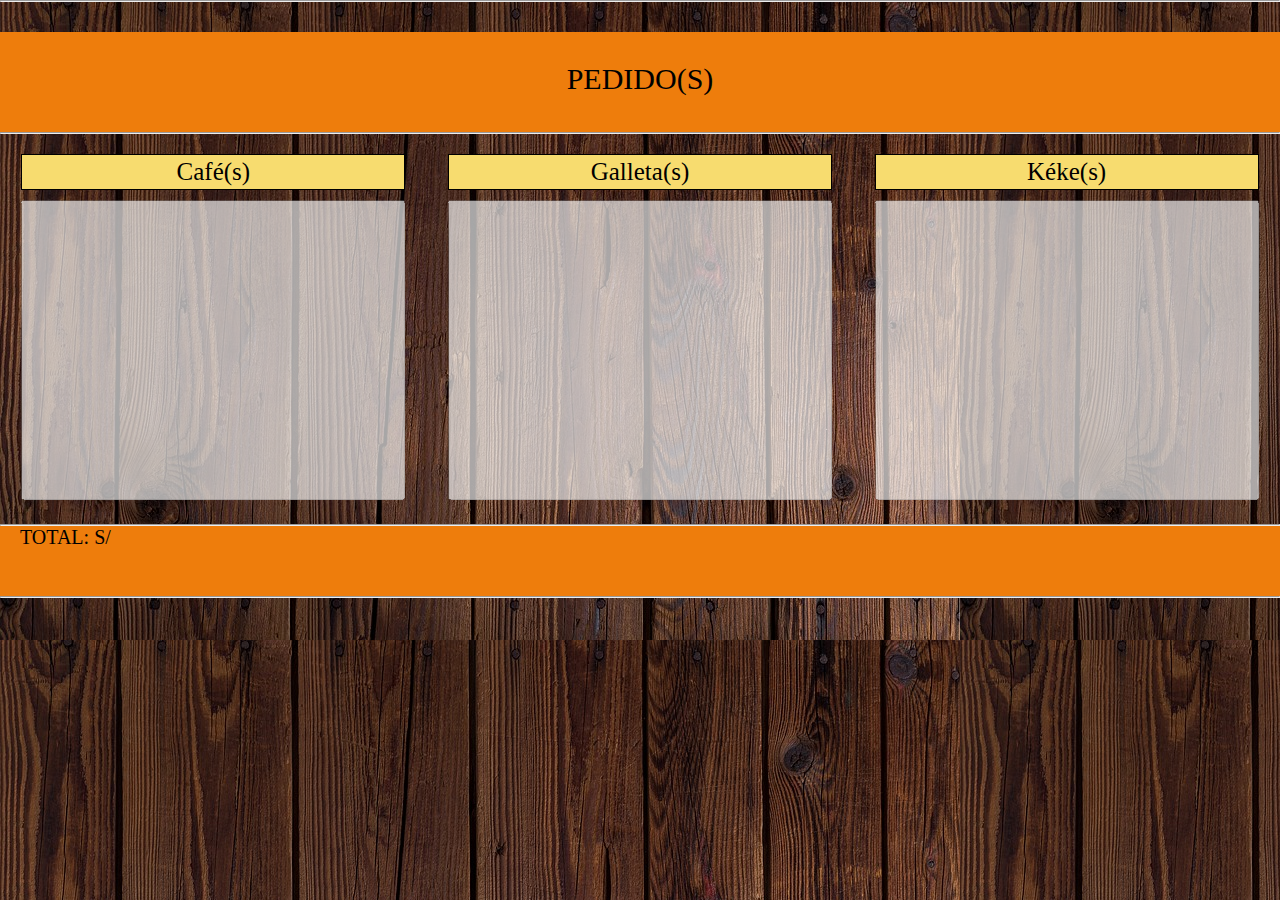
<file: Carrito.html>
<!DOCTYPE html>
<html lang="en">
<head>
    <meta charset="UTF-8">
    <meta http-equiv="X-UA-Compatible" content="IE=edge">
    <meta name="viewport" content="width=device-width, initial-scale=1.0">
    <title>Carrito</title>
    <link rel="stylesheet" type="text/css" href="Carrito.css">
    <link rel="shortcut icon" href="Logo/Carrito.ico" />
</head>
<body>
    <hr>
    <p id="titulo">PEDIDO(S)</p>
    <hr>
   <div class="pedidos">
        <div class="pedido">
            <p>Café(s)</p>
            <textarea for="" disabled></textarea>
        </div>
        <div class="pedido">
            <p>Galleta(s)</p>
            <textarea for="" disabled></textarea>
        </div>
        <div class="pedido">
            <p>Kéke(s)</p>
            <textarea for="" disabled></textarea>
        </div>
   </div>
    <hr>
    <p id="total">TOTAL: S/</p><label></label>
    <hr>
</body>
</html>
</file>
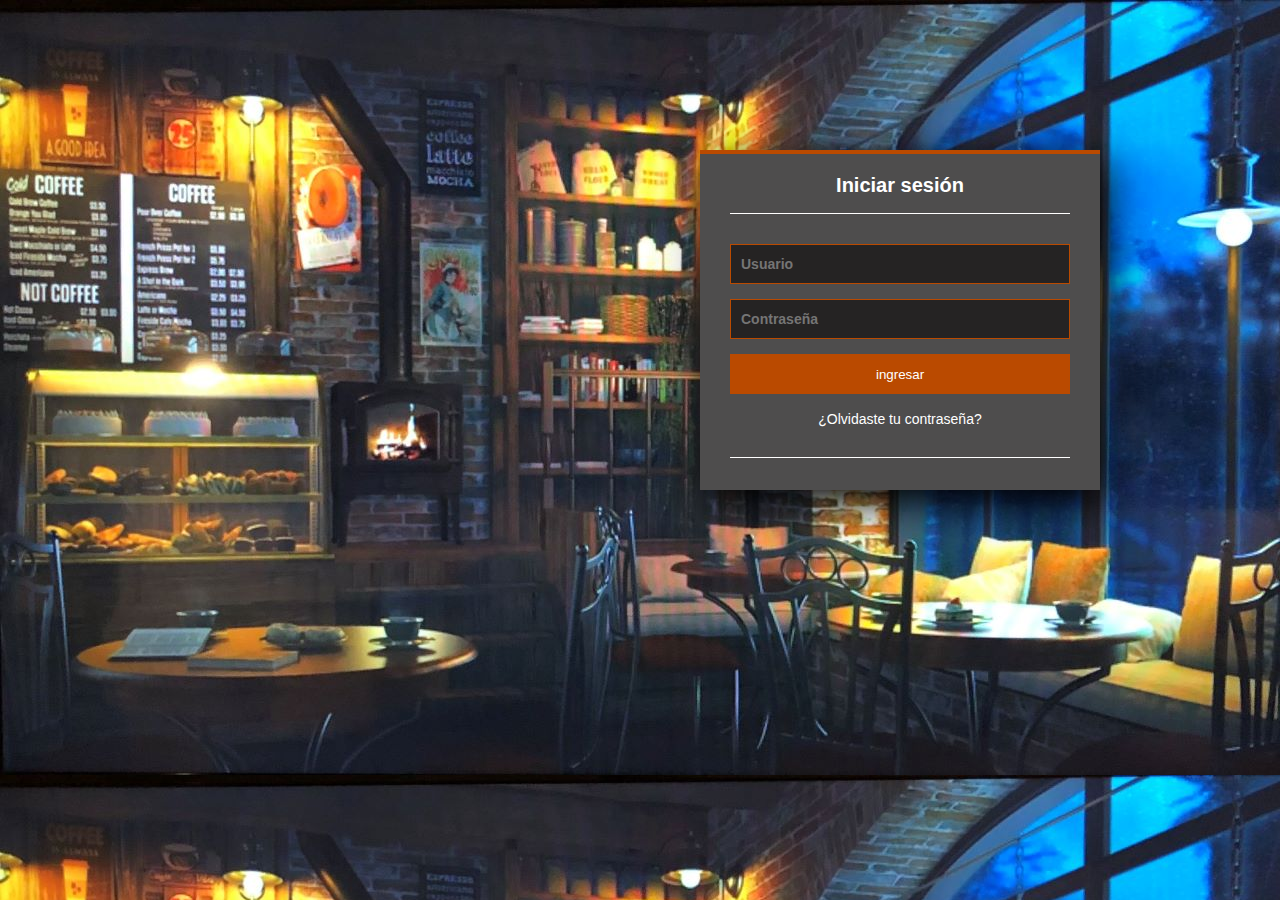
<file: login.html>
<!DOCTYPE html>
<html lang="en">
<head>
    <meta charset="UTF-8">
    <meta http-equiv="X-UA-Compatible" content="IE=edge">
    <meta name="viewport" content="width=device-width, initial-scale=1.0">
    <title>Registro - NCL</title>
    <link rel="stylesheet" type="text/css" href="login.css">
    <link rel="shortcut icon" href="Logo/CafeLogo.ico" />
</head>
<body>
    <section class="form-login">
        <h5>Iniciar sesión</h5>
        <input class="controls" type="text" name="usuario" placeholder="Usuario" id="usuario">
        <input class="controls" type="password" name="contrasena" placeholder="Contraseña" id="contraseña" >
        <input class="buttons" type="button" id= "boton" value="ingresar" onclick=login()>
        <p><a href="">¿Olvidaste tu contraseña?</a></p>
    </section>
    <script src="login.js"></script>
</body>
</html>
</file>
<file: Carrito.css>
* {
    box-sizing: border-box;
    margin: 0px;
    
}
body {
    background-image: url("Imagen/fondo_madera.jpg");
}
#titulo {
    font-size: 30px;
    height: 100px;
    margin-top: 30px;
    padding: 30px;
    text-align: center;
    background-color: #EE7D0C;
}
.pedidos {
    display: flex;
    flex-wrap: wrap;
    justify-content: space-around;
    margin-top: 20px;
    margin-bottom: 20px;
    
}
.pedido { 
    width: 30%;
    
    
}
textarea {
    
    width: 100%;
    height: 300px;
    resize: none;
}
.pedido p {
    border: 1px solid black;
    padding-top: 3px;
    padding-bottom: 3px;
    margin-bottom: 10px;
    text-align: center;
    font-size: 25px;
    background-color: #F7DC6F
}
#total {
    height: 70px;
    font-size: 20px;
    background-color: #EE7D0C;
    padding-left: 20px ;
}
</file>
<file: login.css>
* {
    margin: 0px;
    padding: 0px;
    box-sizing: border-box;
}
body{
    font-family: arial;
    background-image: url("Imagen/FondoLogin.jpg");
}
.form-login{
    width: 400px;
    height: 340px;
    background: #4e4d4d;
    margin-top: 150px;
    margin-left: 700px;
    box-shadow: 7px 13px 37px #000;
    padding: 20px 30px;
    border-top: 4px solid #BA4A00;
    color: white;
}
.form-login h5{
    margin: 0px;
    text-align: center;
    height: 40px;
    margin-bottom: 30px;
    border-bottom: 1px solid;
    font-size: 20px;
}
.controls{
    width: 100%;
    border: 1px solid #BA4A00;
    margin-bottom: 15px;
    padding: 11px 10px;
    background: #252323;
    font-size: 14px;
    font-weight: bold;
    color: white;
}
.buttons{
    width: 100%;
    height: 40px;
    background: #BA4A00;
    border: none;
    color: white;
    margin-bottom: 16px;
    cursor: pointer;
}
.form-login p{
    height: 48px;
    text-align: center;
    border-bottom: 1px solid;
}
.form-login a{
    color: white;
    text-decoration: none;
    font-size: 14px;
}
.form-login a:hover{
    text-decoration: underline ;
}
</file>
